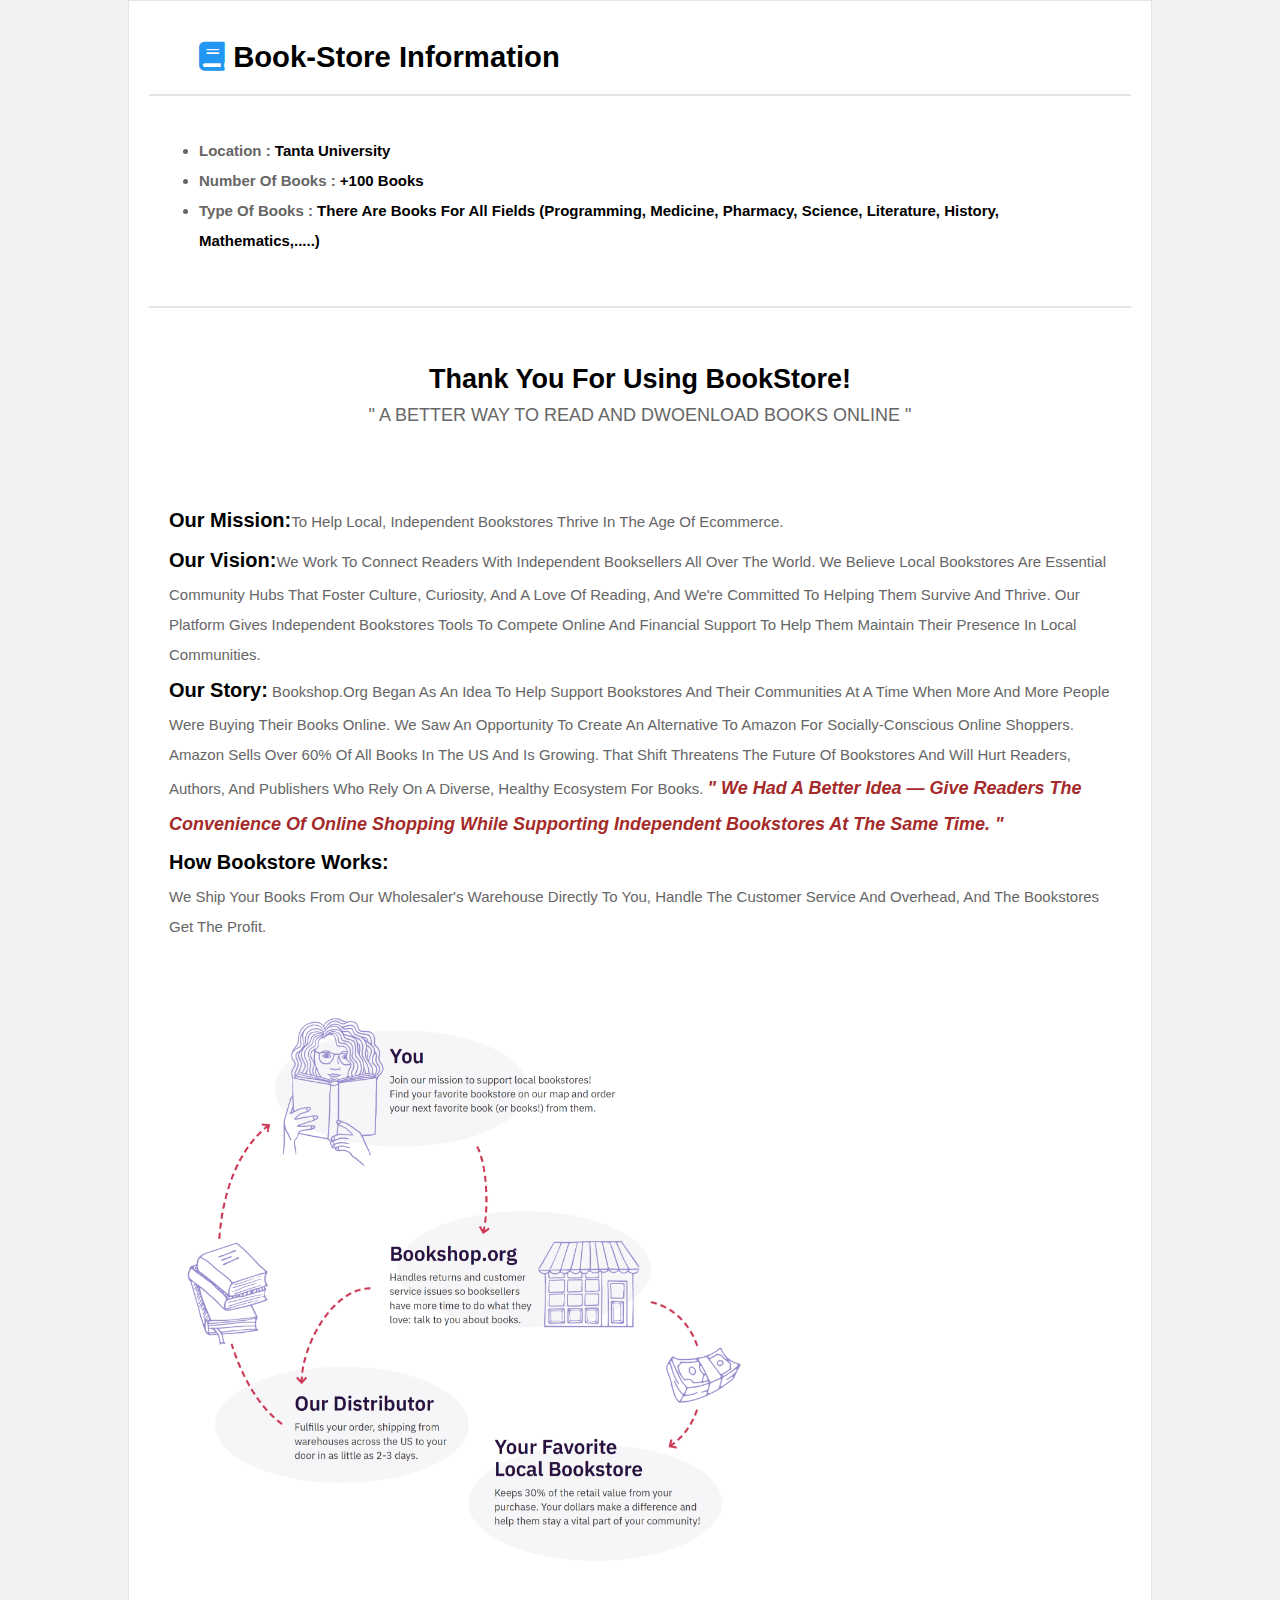
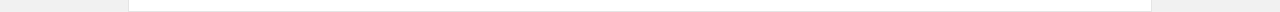
<file: about.html>
<!DOCTYPE html>
<html lang="en">
<head>
    <meta charset="UTF-8">
    <meta http-equiv="X-UA-Compatible" content="IE=edge">
    <meta name="viewport" content="width=device-width, initial-scale=1.0">
    <title>Document</title>
    
    <!-- font awesome cdn link  -->
    <link rel="stylesheet" href="https://cdnjs.cloudflare.com/ajax/libs/font-awesome/5.15.4/css/all.min.css">
    <link rel="stylesheet" href="https://cdnjs.cloudflare.com/ajax/libs/font-awesome/6.1.1/css/all.min.css" integrity="sha512-KfkfwYDsLkIlwQp6LFnl8zNdLGxu9YAA1QvwINks4PhcElQSvqcyVLLD9aMhXd13uQjoXtEKNosOWaZqXgel0g==" crossorigin="anonymous" referrerpolicy="no-referrer" />
    <link rel="stylesheet" href="about/css/about.css">
</head>
<body>
    <div class="main">
        <div class="container">
            <div class="logo">
                <h3> <i class="fas fa-book"></i> 
                    Book-Store Information</h3>
            </div>
            <div class="location">
                <ul>
                    <li> location : <span> Tanta University </span></li>
                    <li> Number of Books : <span> +100 Books</span></li>
                    <li> type of Books : <span> There are books for all fields
                        (programming, medicine, pharmacy, science, literature, history, mathematics,.....)</span></li>
                </ul>
            </div>
            <div class="main-title">
                <h2>Thank you for using BookStore!</h2>
                <p>" A BETTER WAY TO READ AND DWOENLOAD BOOKS ONLINE "</p>
            </div>
            <div class="Information">
                <p><span>Our Mission:</span>To help local, independent bookstores thrive in the age of ecommerce.</p>
                <p><span>Our Vision:</span>We work to connect readers with independent booksellers all over 
                    the world. We believe local bookstores are essential community hubs that foster culture, curiosity, and a love of reading, and we're committed to helping them survive and thrive. Our platform gives independent bookstores tools 
                    to compete online and financial support to help them maintain their presence in local communities.
                </p>
                <p><span>Our Story:</span>  Bookshop.org began as an idea to help support bookstores and their communities at a time when more and more people were buying their
                    books online. We saw an opportunity to create an alternative to Amazon for socially-conscious online shoppers. Amazon sells over 60% of all books in the US and is growing. That shift threatens the future of bookstores and will
                    hurt readers, authors, and publishers who rely on a diverse, healthy ecosystem for books.
                    <i>" We had a better idea — give readers the convenience of online 
                        shopping while supporting independent bookstores at the same time. "</i>
                
                </p>
                <p><span>How Bookstore Works:</span>
                <br>
                We ship your books from our wholesaler's warehouse directly to you,
                handle the customer service and overhead, and the bookstores get the profit.
                </p>
                <img src="/about/w.webp" alt="">
            </div>
        </div>
    </div>
</body>
</html>
</file>
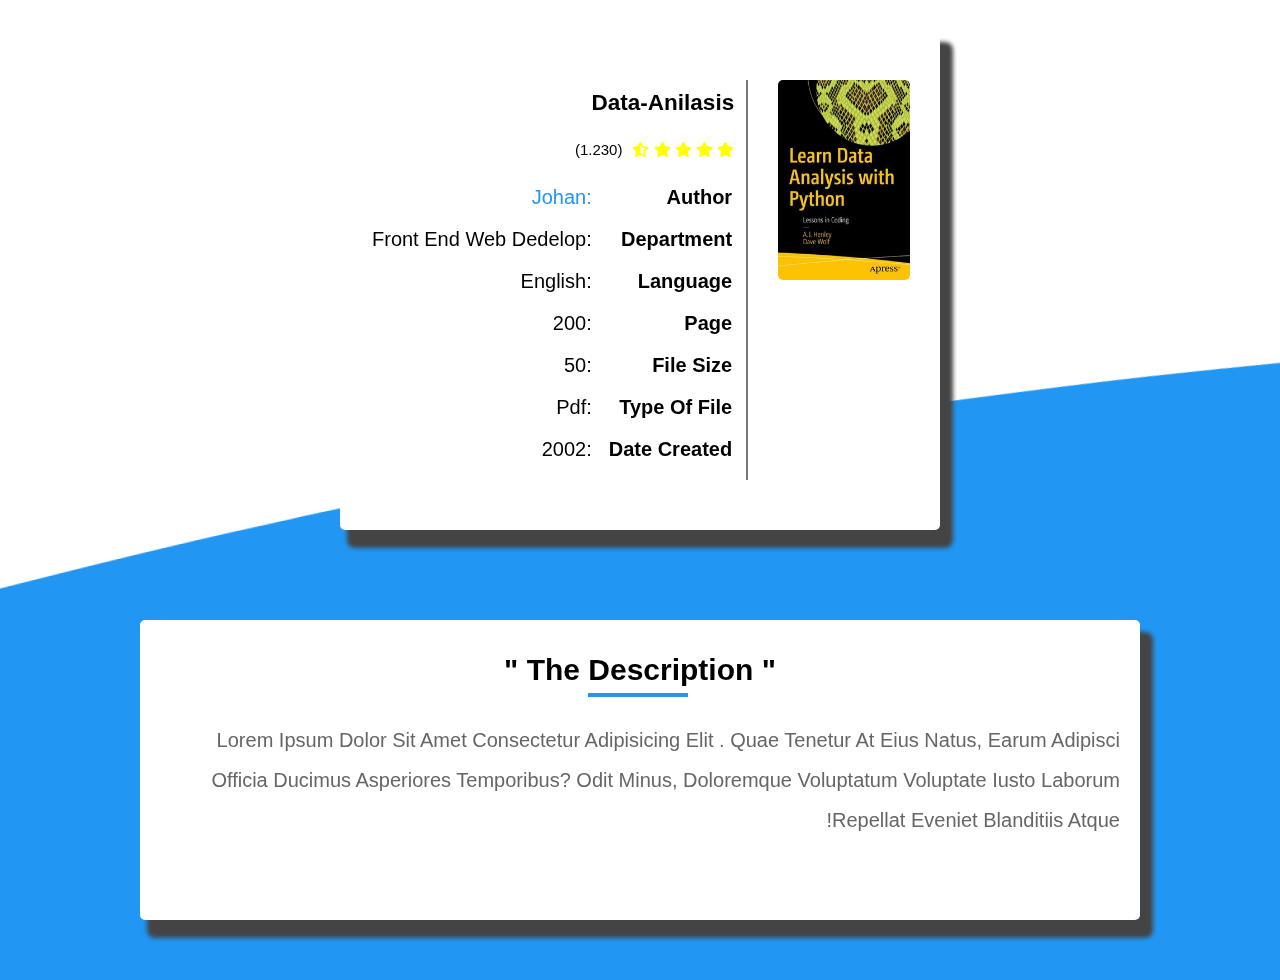
<file: book-info.html>
<!DOCTYPE html>
<html>
    <head>
        <meta charset="UTF-8" >
        <meta http-equiv="X-UA-Compatible" content="IE=edge">
        <meta name="viewport" content="width=device-width, initial-scale=1.0">
        <title>Complete Responsive Online Boot Store Website Design Tutorial</title>
        <link rel="stylesheet" href="book-information/css/book-info.css">
                <!-- normaliez file -->
                <link rel="stylesheet" href="book-information/css/all.min.css">
                <link rel="stylesheet" href="book-information/css/normaliez.css">
        <!-- fonts -->
        <link rel="preconnect" href="https://fonts.googleapis.com">
        <link rel="preconnect" href="https://fonts.gstatic.com" crossorigin>
        <link href="https://fonts.googleapis.com/css2?family=Cairo:wght@300;500;700;900&family=Open+Sans:wght@300;500;700;800&family=Roboto+Serif:ital,wght@1,100&display=swap" rel="stylesheet">
    </head>
    <body>
        <div class="book-info">
            <div class="media">
                <div class="image">
                    <img src="image-book/data-anilasis.jpg" alt="" title="cyper-securite">
                </div>
                <div class="media-text">
                    <h2 class="book-name"> data-anilasis</h2>
                    <div class="raet">
                        <div class="star-rate">
                            <i class="fa-solid fa-star"></i>
                            <i class="fas fa-star"></i>
                            <i class="fas fa-star"></i>
                            <i class="fas fa-star"></i>
                            <i class="fas fa-star-half-alt"></i>
                        </div>
                        <span>(1.230)</span>

                    </div>
                    <table>
                        <tbody>
                            <tr>
                                <td><span>author</span></td>
                                
                                <td><a href=""><span class="pull-left">:</span>johan</a></td>
                            </tr>
                            <tr>
                                <td><span>department</span></td>
                                <td><span class="pull-left">:</span>front end web dedelop</td>
                            </tr>
                            <tr>
                                <td><span>language</span></td>
                                <td><span class="pull-left">:</span>english</td>
                            </tr>
                            <tr>
                                <td><span>page</span></td>
                                <td><span class="pull-left">:</span>200</td>
                            </tr>
                            <tr>
                                <td><span> file size</span></td>

                                <td><span class="pull-left">:</span>50</td>
                            </tr>
                            <tr>
                                <td><span> type of file</span></td>

                                <td><span class="pull-left">:</span>pdf</td>
                            </tr>
                            <tr>
                                <td><span>Date created </span></td>
                                <td><span class="pull-left">:</span>2002</td>
                            </tr>
                        
                        </tbody>
                    </table>
                </div>
            </div>
        </div>
        <div class="desc">
            <div class="container">
                <div class="text">
                <h2>" the Description  " </h2>
                <p>Lorem ipsum dolor sit amet consectetur adipisicing elit
                    . Quae tenetur at eius natus, earum adipisci officia ducimus asperiores
                    temporibus? Odit minus, doloremque voluptatum voluptate iusto laborum repellat
                    eveniet blanditiis atque!</p>
                </div>
            </div>
        </div>
    </body>
</html>
</file>
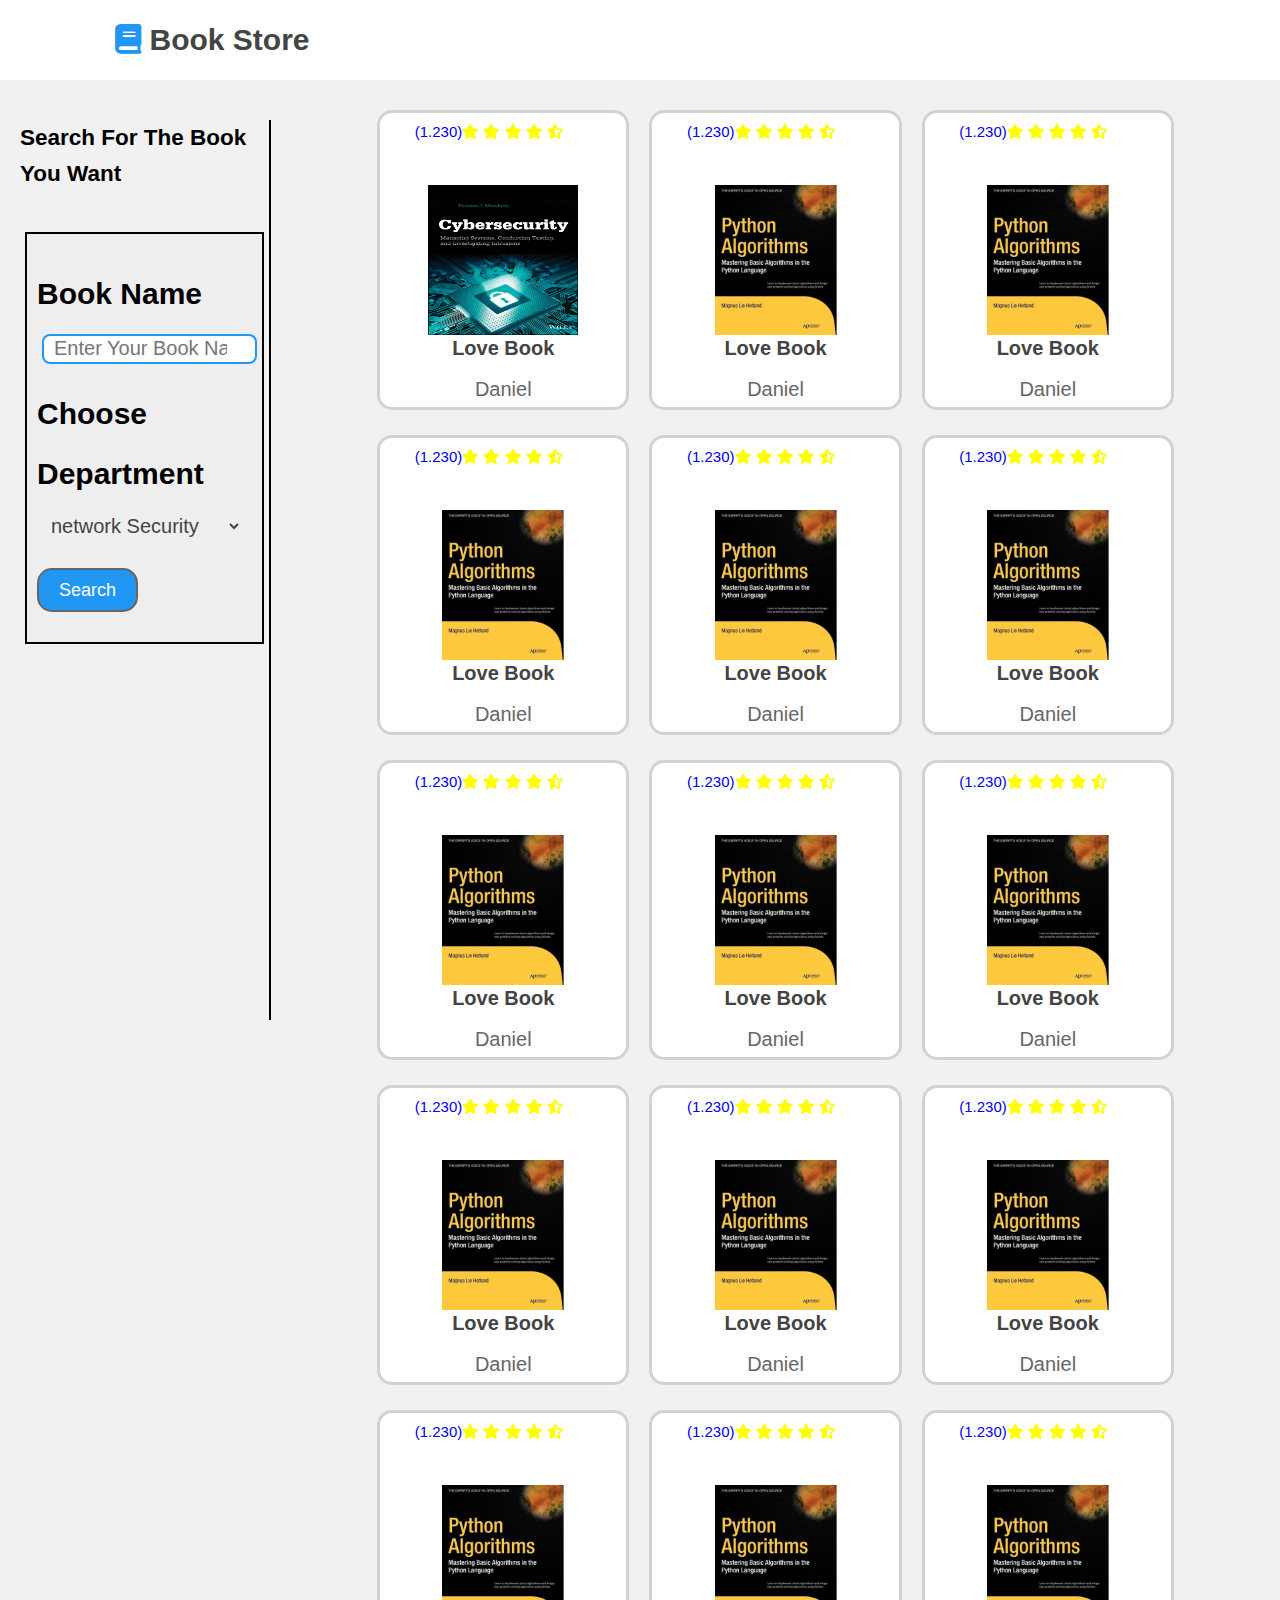
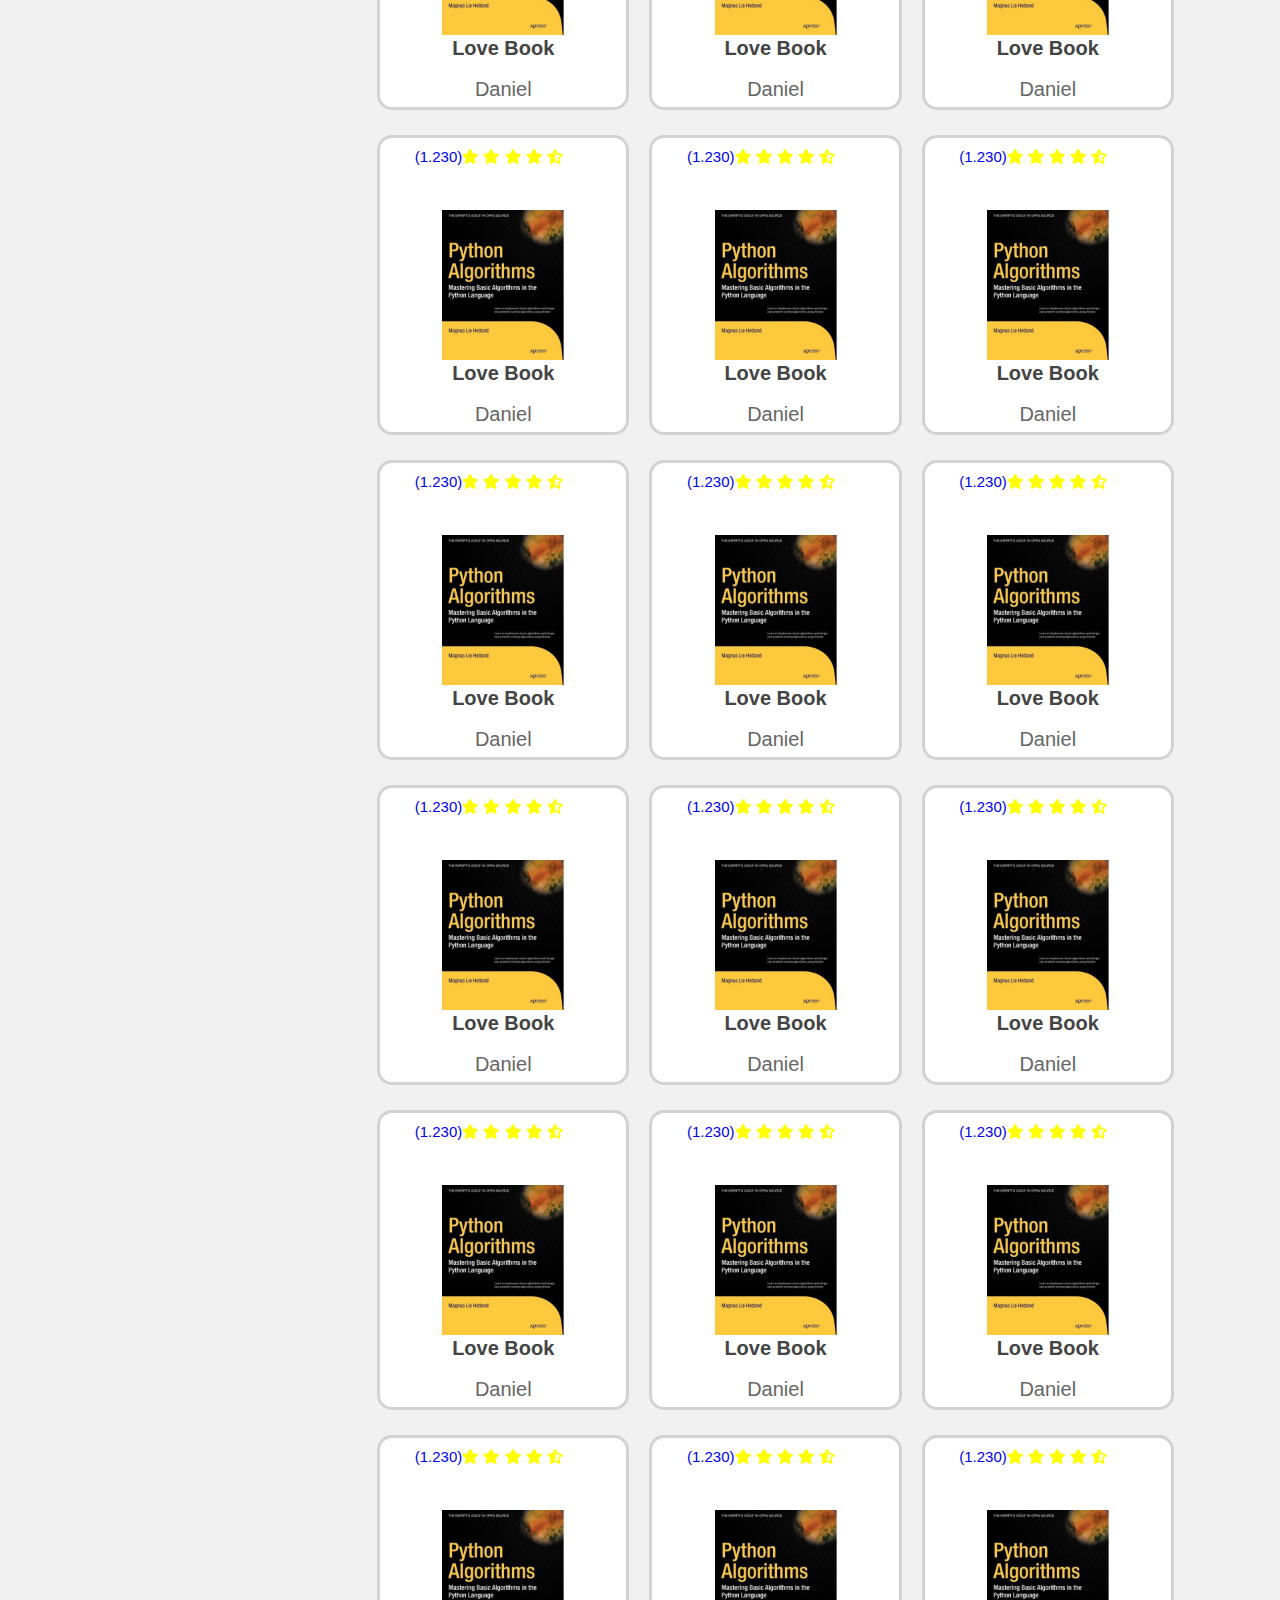
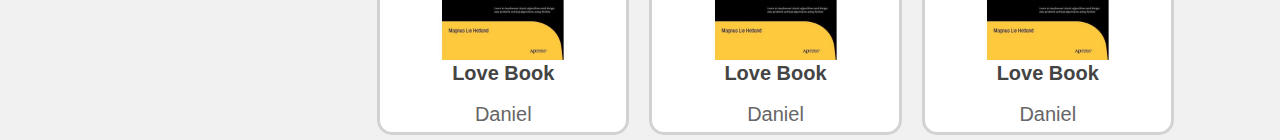
<file: feature-container.html>
<!DOCTYPE html>
<html>
    <head>
        <meta charset="UTF-8">
        <meta http-equiv="X-UA-Compatible" content="IE=edge">
        <meta name="viewport" content="width=device-width, initial-scale=1.0">
        <title>Complete Responsive Online Boot Store Website Design Tutorial</title>
        <link rel="stylesheet" href="books container/css/feature-container.css">
                <!-- normaliez file -->
                <link rel="stylesheet" href="books container/css/all.min.css">
                <link rel="stylesheet" href="books container/css/normaliez.css">
        <!-- fonts -->
        <link rel="preconnect" href="https://fonts.googleapis.com">
<link rel="preconnect" href="https://fonts.gstatic.com" crossorigin>
<link href="https://fonts.googleapis.com/css2?family=Cairo:wght@300;500;700;900&family=Open+Sans:wght@300;500;700;800&family=Roboto+Serif:ital,wght@1,100&display=swap" rel="stylesheet">
    </head>
    <body>
        <header class="header">

            <div class="header-1">
        
                <a href="#" class="logo"> <i class="fas fa-book"></i> Book store </a>
            </div>
        
        
        
        </header>
        <div class="books-containr">
            <div class="filter-left" >
                <div class="filter">
                    <h2>search for the book you want</h2>
                    <div class="form">
                    <form action="">
                        <label for="">book Name</label>
                        <input type="search" name="book-name" id="name" placeholder="enter your book name">
                        <br>
                        <label for="">choose department</label>
                        <select name="" id="">
                            <optgroup label="programming language">
                                <option value="1">network Security</option>
                                <option value="2">operating system</option>
                                <option value="3">html</option>
                                <option value="4">css</option>
                                <option value="5">c++</option>
                                
                            </optgroup>
                            <optgroup label="police book">
                                <option value="1">book 1</option>
                                <option value="1">book 2</option>
                                <option value="1">book 3</option>
                                <option value="1">book 4</option>
                                <option value="1">book 5</option>
                                
                                
                            </optgroup>
                            <optgroup label="scientific books">
                                <option value="1">Future Of Mind</option>
                                <option value="2">mathematicals</option>
                                <option value="3">Physicals</option>
                                <option value="4">chamecal</option>
                                <option value="5">topology</option>
                                
                            </optgroup>
                        </select>
                        <input type="submit" value="search">
                    </form>
                </div>
                </div>
            </div>
            <div class="container">
                <a href="book-info.html" class="box" target="_blank">
                    <div class="raet">
                        <span>(1.230)</span>
                        <div class="star-rate">
                            <i class="fa-solid fa-star"></i>
                            <i class="fas fa-star"></i>
                            <i class="fas fa-star"></i>
                            <i class="fas fa-star"></i>
                            <i class="fas fa-star-half-alt"></i>
                        </div>
                    </div>
                    <div class="image">
                        <img src="image-book/cyper-securite.jpg" alt="">
                    </div>
                    <div class="text">
                        <h2>love book</h2>
                        <div href="#" class="pragraph"> daniel </div>
                    </div>
                </a>
                <a href="book-info.html" class="box" target="_blank">
                    <div class="raet">
                        <span>(1.230)</span>
                        <div class="star-rate">
                            <i class="fas fa-star"></i>
                            <i class="fas fa-star"></i>
                            <i class="fas fa-star"></i>
                            <i class="fas fa-star"></i>
                            <i class="fas fa-star-half-alt"></i>
                        </div>
                    </div>
                    <div class="image">
                        <img src="image-book/algorithm.jpg" alt="">
                    </div>
                    <div class="text">
                        <h2>love book</h2>
                        <div href="#" class="pragraph"> daniel </div>
                    </div>
                </a>
                <a href="book-info.html" class="box" target="_blank">
                    <div class="raet">
                        <span>(1.230)</span>
                        <div class="star-rate">
                            <i class="fas fa-star"></i>
                            <i class="fas fa-star"></i>
                            <i class="fas fa-star"></i>
                            <i class="fas fa-star"></i>
                            <i class="fas fa-star-half-alt"></i>
                        </div>
                    </div>
                    <div class="image">
                        <img src="image-book/algorithm.jpg" alt="">
                    </div>
                    <div class="text">
                        <h2>love book</h2>
                        <div href="#" class="pragraph"> daniel </div>
                    </div>
                </a>
                <a href="book-info.html" class="box" target="_blank">
                    <div class="raet">
                        <span>(1.230)</span>
                        <div class="star-rate">
                            <i class="fas fa-star"></i>
                            <i class="fas fa-star"></i>
                            <i class="fas fa-star"></i>
                            <i class="fas fa-star"></i>
                            <i class="fas fa-star-half-alt"></i>
                        </div>
                    </div>
                    <div class="image">
                        <img src="image-book/algorithm.jpg" alt="">
                    </div>
                    <div class="text">
                        <h2>love book</h2>
                        <div href="#" class="pragraph"> daniel </div>
                    </div>
                </a>
                <a href="book-info.html" class="box" target="_blank">
                    <div class="raet">
                        <span>(1.230)</span>
                        <div class="star-rate">
                            <i class="fas fa-star"></i>
                            <i class="fas fa-star"></i>
                            <i class="fas fa-star"></i>
                            <i class="fas fa-star"></i>
                            <i class="fas fa-star-half-alt"></i>
                        </div>
                    </div>
                    <div class="image">
                        <img src="image-book/algorithm.jpg" alt="">
                    </div>
                    <div class="text">
                        <h2>love book</h2>
                        <div href="#" class="pragraph"> daniel </div>
                    </div>
                </a>
                <a href="book-info.html" class="box" target="_blank">
                    <div class="raet">
                        <span>(1.230)</span>
                        <div class="star-rate">
                            <i class="fas fa-star"></i>
                            <i class="fas fa-star"></i>
                            <i class="fas fa-star"></i>
                            <i class="fas fa-star"></i>
                            <i class="fas fa-star-half-alt"></i>
                        </div>
                    </div>
                    <div class="image">
                        <img src="image-book/algorithm.jpg" alt="">
                    </div>
                    <div class="text">
                        <h2>love book</h2>
                        <div href="#" class="pragraph"> daniel </div>
                    </div>
                </a>
                <a href="book-info.html" class="box" target="_blank">
                    <div class="raet">
                        <span>(1.230)</span>
                        <div class="star-rate">
                            <i class="fas fa-star"></i>
                            <i class="fas fa-star"></i>
                            <i class="fas fa-star"></i>
                            <i class="fas fa-star"></i>
                            <i class="fas fa-star-half-alt"></i>
                        </div>
                    </div>
                    <div class="image">
                        <img src="image-book/algorithm.jpg" alt="">
                    </div>
                    <div class="text">
                        <h2>love book</h2>
                        <div href="#" class="pragraph"> daniel </div>
                    </div>
                </a>
                <a href="book-info.html" class="box" target="_blank">
                    <div class="raet">
                        <span>(1.230)</span>
                        <div class="star-rate">
                            <i class="fas fa-star"></i>
                            <i class="fas fa-star"></i>
                            <i class="fas fa-star"></i>
                            <i class="fas fa-star"></i>
                            <i class="fas fa-star-half-alt"></i>
                        </div>
                    </div>
                    <div class="image">
                        <img src="image-book/algorithm.jpg" alt="">
                    </div>
                    <div class="text">
                        <h2>love book</h2>
                        <div href="#" class="pragraph"> daniel </div>
                    </div>
                </a>
                <a href="book-info.html" class="box" target="_blank">
                    <div class="raet">
                        <span>(1.230)</span>
                        <div class="star-rate">
                            <i class="fas fa-star"></i>
                            <i class="fas fa-star"></i>
                            <i class="fas fa-star"></i>
                            <i class="fas fa-star"></i>
                            <i class="fas fa-star-half-alt"></i>
                        </div>
                    </div>
                    <div class="image">
                        <img src="image-book/algorithm.jpg" alt="">
                    </div>
                    <div class="text">
                        <h2>love book</h2>
                        <div href="#" class="pragraph"> daniel </div>
                    </div>
                </a>
                <a href="book-info.html" class="box" target="_blank">
                    <div class="raet">
                        <span>(1.230)</span>
                        <div class="star-rate">
                            <i class="fas fa-star"></i>
                            <i class="fas fa-star"></i>
                            <i class="fas fa-star"></i>
                            <i class="fas fa-star"></i>
                            <i class="fas fa-star-half-alt"></i>
                        </div>
                    </div>
                    <div class="image">
                        <img src="image-book/algorithm.jpg" alt="">
                    </div>
                    <div class="text">
                        <h2>love book</h2>
                        <div href="#" class="pragraph"> daniel </div>
                    </div>
                </a>
                <a href="book-info.html" class="box" target="_blank">
                    <div class="raet">
                        <span>(1.230)</span>
                        <div class="star-rate">
                            <i class="fas fa-star"></i>
                            <i class="fas fa-star"></i>
                            <i class="fas fa-star"></i>
                            <i class="fas fa-star"></i>
                            <i class="fas fa-star-half-alt"></i>
                        </div>
                    </div>
                    <div class="image">
                        <img src="image-book/algorithm.jpg" alt="">
                    </div>
                    <div class="text">
                        <h2>love book</h2>
                        <div href="#" class="pragraph"> daniel </div>
                    </div>
                </a>
                <a href="book-info.html" class="box" target="_blank">
                    <div class="raet">
                        <span>(1.230)</span>
                        <div class="star-rate">
                            <i class="fas fa-star"></i>
                            <i class="fas fa-star"></i>
                            <i class="fas fa-star"></i>
                            <i class="fas fa-star"></i>
                            <i class="fas fa-star-half-alt"></i>
                        </div>
                    </div>
                    <div class="image">
                        <img src="image-book/algorithm.jpg" alt="">
                    </div>
                    <div class="text">
                        <h2>love book</h2>
                        <div href="#" class="pragraph"> daniel </div>
                    </div>
                </a>
                <a href="book-info.html" class="box" target="_blank">
                    <div class="raet">
                        <span>(1.230)</span>
                        <div class="star-rate">
                            <i class="fas fa-star"></i>
                            <i class="fas fa-star"></i>
                            <i class="fas fa-star"></i>
                            <i class="fas fa-star"></i>
                            <i class="fas fa-star-half-alt"></i>
                        </div>
                    </div>
                    <div class="image">
                        <img src="image-book/algorithm.jpg" alt="">
                    </div>
                    <div class="text">
                        <h2>love book</h2>
                        <div href="#" class="pragraph"> daniel </div>
                    </div>
                </a>
                <a href="book-info.html" class="box" target="_blank">
                    <div class="raet">
                        <span>(1.230)</span>
                        <div class="star-rate">
                            <i class="fas fa-star"></i>
                            <i class="fas fa-star"></i>
                            <i class="fas fa-star"></i>
                            <i class="fas fa-star"></i>
                            <i class="fas fa-star-half-alt"></i>
                        </div>
                    </div>
                    <div class="image">
                        <img src="image-book/algorithm.jpg" alt="">
                    </div>
                    <div class="text">
                        <h2>love book</h2>
                        <div href="#" class="pragraph"> daniel </div>
                    </div>
                </a>
                <a href="book-info.html" class="box" target="_blank">
                    <div class="raet">
                        <span>(1.230)</span>
                        <div class="star-rate">
                            <i class="fas fa-star"></i>
                            <i class="fas fa-star"></i>
                            <i class="fas fa-star"></i>
                            <i class="fas fa-star"></i>
                            <i class="fas fa-star-half-alt"></i>
                        </div>
                    </div>
                    <div class="image">
                        <img src="image-book/algorithm.jpg" alt="">
                    </div>
                    <div class="text">
                        <h2>love book</h2>
                        <div href="#" class="pragraph"> daniel </div>
                    </div>
                </a>
                <a href="book-info.html" class="box" target="_blank">
                    <div class="raet">
                        <span>(1.230)</span>
                        <div class="star-rate">
                            <i class="fas fa-star"></i>
                            <i class="fas fa-star"></i>
                            <i class="fas fa-star"></i>
                            <i class="fas fa-star"></i>
                            <i class="fas fa-star-half-alt"></i>
                        </div>
                    </div>
                    <div class="image">
                        <img src="image-book/algorithm.jpg" alt="">
                    </div>
                    <div class="text">
                        <h2>love book</h2>
                        <div href="#" class="pragraph"> daniel </div>
                    </div>
                </a>
                <a href="book-info.html" class="box" target="_blank">
                    <div class="raet">
                        <span>(1.230)</span>
                        <div class="star-rate">
                            <i class="fas fa-star"></i>
                            <i class="fas fa-star"></i>
                            <i class="fas fa-star"></i>
                            <i class="fas fa-star"></i>
                            <i class="fas fa-star-half-alt"></i>
                        </div>
                    </div>
                    <div class="image">
                        <img src="image-book/algorithm.jpg" alt="">
                    </div>
                    <div class="text">
                        <h2>love book</h2>
                        <div href="#" class="pragraph"> daniel </div>
                    </div>
                </a>
                <a href="book-info.html" class="box" target="_blank">
                    <div class="raet">
                        <span>(1.230)</span>
                        <div class="star-rate">
                            <i class="fas fa-star"></i>
                            <i class="fas fa-star"></i>
                            <i class="fas fa-star"></i>
                            <i class="fas fa-star"></i>
                            <i class="fas fa-star-half-alt"></i>
                        </div>
                    </div>
                    <div class="image">
                        <img src="image-book/algorithm.jpg" alt="">
                    </div>
                    <div class="text">
                        <h2>love book</h2>
                        <div href="#" class="pragraph"> daniel </div>
                    </div>
                </a>
                <a href="book-info.html" class="box" target="_blank">
                    <div class="raet">
                        <span>(1.230)</span>
                        <div class="star-rate">
                            <i class="fas fa-star"></i>
                            <i class="fas fa-star"></i>
                            <i class="fas fa-star"></i>
                            <i class="fas fa-star"></i>
                            <i class="fas fa-star-half-alt"></i>
                        </div>
                    </div>
                    <div class="image">
                        <img src="image-book/algorithm.jpg" alt="">
                    </div>
                    <div class="text">
                        <h2>love book</h2>
                        <div href="#" class="pragraph"> daniel </div>
                    </div>
                </a>
                <a href="book-info.html" class="box" target="_blank">
                    <div class="raet">
                        <span>(1.230)</span>
                        <div class="star-rate">
                            <i class="fas fa-star"></i>
                            <i class="fas fa-star"></i>
                            <i class="fas fa-star"></i>
                            <i class="fas fa-star"></i>
                            <i class="fas fa-star-half-alt"></i>
                        </div>
                    </div>
                    <div class="image">
                        <img src="image-book/algorithm.jpg" alt="">
                    </div>
                    <div class="text">
                        <h2>love book</h2>
                        <div href="#" class="pragraph"> daniel </div>
                    </div>
                </a>
                <a href="book-info.html" class="box" target="_blank">
                    <div class="raet">
                        <span>(1.230)</span>
                        <div class="star-rate">
                            <i class="fas fa-star"></i>
                            <i class="fas fa-star"></i>
                            <i class="fas fa-star"></i>
                            <i class="fas fa-star"></i>
                            <i class="fas fa-star-half-alt"></i>
                        </div>
                    </div>
                    <div class="image">
                        <img src="image-book/algorithm.jpg" alt="">
                    </div>
                    <div class="text">
                        <h2>love book</h2>
                        <div href="#" class="pragraph"> daniel </div>
                    </div>
                </a>
                <a href="book-info.html" class="box" target="_blank">
                    <div class="raet">
                        <span>(1.230)</span>
                        <div class="star-rate">
                            <i class="fas fa-star"></i>
                            <i class="fas fa-star"></i>
                            <i class="fas fa-star"></i>
                            <i class="fas fa-star"></i>
                            <i class="fas fa-star-half-alt"></i>
                        </div>
                    </div>
                    <div class="image">
                        <img src="image-book/algorithm.jpg" alt="">
                    </div>
                    <div class="text">
                        <h2>love book</h2>
                        <div href="#" class="pragraph"> daniel </div>
                    </div>
                </a>
                <a href="book-info.html" class="box" target="_blank">
                    <div class="raet">
                        <span>(1.230)</span>
                        <div class="star-rate">
                            <i class="fas fa-star"></i>
                            <i class="fas fa-star"></i>
                            <i class="fas fa-star"></i>
                            <i class="fas fa-star"></i>
                            <i class="fas fa-star-half-alt"></i>
                        </div>
                    </div>
                    <div class="image">
                        <img src="image-book/algorithm.jpg" alt="">
                    </div>
                    <div class="text">
                        <h2>love book</h2>
                        <div href="#" class="pragraph"> daniel </div>
                    </div>
                </a>
                <a href="book-info.html" class="box" target="_blank">
                    <div class="raet">
                        <span>(1.230)</span>
                        <div class="star-rate">
                            <i class="fas fa-star"></i>
                            <i class="fas fa-star"></i>
                            <i class="fas fa-star"></i>
                            <i class="fas fa-star"></i>
                            <i class="fas fa-star-half-alt"></i>
                        </div>
                    </div>
                    <div class="image">
                        <img src="image-book/algorithm.jpg" alt="">
                    </div>
                    <div class="text">
                        <h2>love book</h2>
                        <div href="#" class="pragraph"> daniel </div>
                    </div>
                </a>
                <a href="book-info.html" class="box" target="_blank">
                    <div class="raet">
                        <span>(1.230)</span>
                        <div class="star-rate">
                            <i class="fas fa-star"></i>
                            <i class="fas fa-star"></i>
                            <i class="fas fa-star"></i>
                            <i class="fas fa-star"></i>
                            <i class="fas fa-star-half-alt"></i>
                        </div>
                    </div>
                    <div class="image">
                        <img src="image-book/algorithm.jpg" alt="">
                    </div>
                    <div class="text">
                        <h2>love book</h2>
                        <div href="#" class="pragraph"> daniel </div>
                    </div>
                </a>
                <a href="book-info.html" class="box" target="_blank">
                    <div class="raet">
                        <span>(1.230)</span>
                        <div class="star-rate">
                            <i class="fas fa-star"></i>
                            <i class="fas fa-star"></i>
                            <i class="fas fa-star"></i>
                            <i class="fas fa-star"></i>
                            <i class="fas fa-star-half-alt"></i>
                        </div>
                    </div>
                    <div class="image">
                        <img src="image-book/algorithm.jpg" alt="">
                    </div>
                    <div class="text">
                        <h2>love book</h2>
                        <div href="#" class="pragraph"> daniel </div>
                    </div>
                </a>
                <a href="book-info.html" class="box" target="_blank">
                    <div class="raet">
                        <span>(1.230)</span>
                        <div class="star-rate">
                            <i class="fas fa-star"></i>
                            <i class="fas fa-star"></i>
                            <i class="fas fa-star"></i>
                            <i class="fas fa-star"></i>
                            <i class="fas fa-star-half-alt"></i>
                        </div>
                    </div>
                    <div class="image">
                        <img src="image-book/algorithm.jpg" alt="">
                    </div>
                    <div class="text">
                        <h2>love book</h2>
                        <div href="#" class="pragraph"> daniel </div>
                    </div>
                </a>
                <a href="book-info.html" class="box" target="_blank">
                    <div class="raet">
                        <span>(1.230)</span>
                        <div class="star-rate">
                            <i class="fas fa-star"></i>
                            <i class="fas fa-star"></i>
                            <i class="fas fa-star"></i>
                            <i class="fas fa-star"></i>
                            <i class="fas fa-star-half-alt"></i>
                        </div>
                    </div>
                    <div class="image">
                        <img src="image-book/algorithm.jpg" alt="">
                    </div>
                    <div class="text">
                        <h2>love book</h2>
                        <div href="#" class="pragraph"> daniel </div>
                    </div>
                </a>
                <a href="book-info.html" class="box" target="_blank">
                    <div class="raet">
                        <span>(1.230)</span>
                        <div class="star-rate">
                            <i class="fas fa-star"></i>
                            <i class="fas fa-star"></i>
                            <i class="fas fa-star"></i>
                            <i class="fas fa-star"></i>
                            <i class="fas fa-star-half-alt"></i>
                        </div>
                    </div>
                    <div class="image">
                        <img src="image-book/algorithm.jpg" alt="">
                    </div>
                    <div class="text">
                        <h2>love book</h2>
                        <div href="#" class="pragraph"> daniel </div>
                    </div>
                </a>
                <a href="book-info.html" class="box" target="_blank">
                    <div class="raet">
                        <span>(1.230)</span>
                        <div class="star-rate">
                            <i class="fas fa-star"></i>
                            <i class="fas fa-star"></i>
                            <i class="fas fa-star"></i>
                            <i class="fas fa-star"></i>
                            <i class="fas fa-star-half-alt"></i>
                        </div>
                    </div>
                    <div class="image">
                        <img src="image-book/algorithm.jpg" alt="">
                    </div>
                    <div class="text">
                        <h2>love book</h2>
                        <div href="#" class="pragraph"> daniel </div>
                    </div>
                </a>
                
            </div>
        </div>
    </body>
</html>
</file>
<file: about/css/about.css>
*{
    font-family: 'Poppins', sans-serif;
    margin:0; padding:0;
    box-sizing: border-box;
    outline: none; border:none;
    text-decoration: none;
    text-transform: capitalize;
    transition:all .2s linear;
    transition:width none;
}
:root{
    --green:#27ae60;
    --dark-color:green;
    --black:#444;
    --light-color:#666;
    --border:.1rem solid rgba(0,0,0,.1);
    --border-hover:.1rem solid var(--black);
    --box-shadow:0 .5rem 1rem rgba(0,0,0,.1);
    --transition: .3s;
    --main-color:#2196f3;
    --background-hover-color:#ececec;
}
html{
    font-size: 15px;
    overflow-x: hidden;
    scroll-padding-top: 5rem;
    scroll-behavior: smooth;
    height: 100vh;

}
.main
{
    background-color: #f1f1f1;

}
.main .container
{
    padding: 20px;
    background-color: white;
    margin: auto ;
    padding: 20px;
    border: var(--border);
    width: 80%;

}
.main .container .logo
{
    font-size: 25px;
    margin-bottom: 40px;
    padding: 20px 50px;
    border-bottom: 2px solid #77777730;
}
.main .container .logo i
{
    color: var(--main-color);
}
.main .container .location
{
    padding: 0 50px 50px;
    line-height: 2;
    border-bottom: 2px solid #77777730;
}
.main .container .location li
{
    color: #666;
    font-weight: 600;
}
.main .container .location li span
{
    color: black;
}
.main .container .main-title
{
    text-align: center;
    padding: 50px;
    line-height: 1.6;
    font-size: 18px;
}
.main .container .main-title p
{
    color: #666;
}
.main .container .Information
{
    padding: 20px;
    line-height: 2;
    font-weight: 500;
    color: #666;
}
.main .container .Information span
{
    color: black;
    font-size: 20px;
    font-weight: 600;
}
.main .container .Information i
{
    font-size: 18px;
    color: brown;
    font-weight: 600;
}
.main .container img
{
    width: 600px;
    margin-top: 70px;
}
</file>
<file: book-information/css/book-info.css>
:root{
    --main-color:#2196f3;
    --secound-color:#E0c7fb;
    --black:#444;
    --light-color:#666;
    --border:.1rem solid rgba(0,0,0,.1);
    --border-hover:.1rem solid var(--black);
    --box-shadow:0 .5rem 1rem rgba(0,0,0,.1);
}

*{
    font-family: 'Poppins', sans-serif;
    margin:0; padding:0;
    box-sizing: border-box;
    outline: none; border:none;
    text-decoration: none;
    text-transform: capitalize;
    transition:all .2s linear;
    transition:width none;
}

html{
    font-size: 15px;
    overflow-x: hidden;
    scroll-behavior: smooth;
    height: 100vh;
    direction: rtl;

}
/* start book-information */
.book-info
{
    margin: 30px;

}
.book-info::before {
    content: "";
    position: fixed;
    width: 300%;
    height: 100%;
    background-color: var(--main-color);
    left: 50%;
    top: 50%;
    transform: translateX(-50%) skew(0, -10deg);
    border-radius: 50%;
    z-index: -1;
    animation: waving 3s ease-in-out infinite alternate;
}
@keyframes waving {
    from {
        transform: translateX(-50%) skew(0, -10deg);
    }
    to {
        transform: translateX(-30%) skew(10deg, 0);
    }
}
.book-info .media 
{
    border: 2px solid var(white);
    display: flex;
    height: 500px;
    width: 600px;
    margin: auto;
    position: relative;
    border-radius: 5px;
    background-color: white;
    box-shadow: 10px 15px 4px 3px var(--black);
} 

.book-info .media .image 
{
    position: absolute;
    top: 10%;
    right: 5%;
    padding-left: 30px;
    border-left: 2px solid #777;
    height: 80%;
}
.book-info .media .image img
{
    max-width: 200px;
    border-radius: 5px;
    height: 200px;
    text-align: center;
    justify-content: center;
    cursor: pointer;
}
.book-info .media-text
{
    text-transform: lowercase;
    position: absolute;
    left: 5%;
    top: 10%;
    line-height: 2;

}
.book-info .media-text h2
{
    font: 25px;
    font-weight: 700px;
    margin-bottom: 10px;
}


.book-info .media-text .raet
{
    display: flex;
}
.book-info .media-text .raet i
{
    color: yellow;
    font-size: 15px;
}

.book-info .media-text .raet span
{
    font-size: 15px;
    margin-right: 10px;
    font-weight: 500;
    margin-bottom: 10px;
}
.book-info .media-text table tbody
{
    font-size: 20px;
    font-weight: 500;
}
.book-info .media-text table tbody tr td:first-child
{
    padding-left: 15px;
    font-weight: 600;
}
.book-info .media-text table tbody tr td:last-child
{
    font-weight: 500;
}
.book-info .media-text table tbody tr td a
{
    color: var(--main-color);
    transition: .3s;
}
.book-info .media-text table tbody tr td a:hover
{
    color: var(--light-color);
    text-decoration: underline;
    color: aqua;
    margin-right: 5px;
}
/* end book-information */
/* ================================= */
/* start book describtion */
.desc
{
    padding-top: 60px;
    padding-bottom: 60px;

}
.desc .container
{
    box-shadow: 10px 15px 4px 3px var(--black);
    height: 300px;
    width: 1000px;
    margin: auto;
    border-radius: 5px;
    background-color: white;
    font-size: 20px;
    font-weight: 500;
    line-height: 2;
    
}
.desc .container .text
{
    padding: 20px 20px 0;
}
.desc .container .text h2
{
    position: relative;
    margin-bottom: 20px;
    text-align: center;
    justify-content: center;
}
.desc .container .text h2::after
{
    content: "";
    width: 100px;
    height: 4px;
    position: absolute;
    top: 88%;
    right: 45%;
    background-color: var(--main-color);
}
.desc .container .text p
{
    color: var(--light-color);
}






/* end book describtion */
</file>
<file: books container/css/feature-container.css>
:root {
    --green: #27ae60;
    --dark-color: green;
    --black: #444;
    --light-color: #666;
    --border: 0.1rem solid rgba(0, 0, 0, 0.1);
    --border-hover: 0.1rem solid var(--black);
    --box-shadow: 0 0.5rem 1rem rgba(0, 0, 0, 0.1);
    --transition: 0.3s;
    --main-color: #2196f3;
    --background-hover-color: #ececec;
  }
  
  * {
    font-family: "Poppins", sans-serif;
    margin: 0;
    padding: 0;
    box-sizing: border-box;
    outline: none;
    border: none;
    text-decoration: none;
    text-transform: capitalize;
    transition: all 0.2s linear;
    transition: width none;
  }
  
  html {
    font-size: 15px;
    overflow-x: hidden;
    scroll-padding-top: 5rem;
    scroll-behavior: smooth;
    height: 100vh;
  }
  /* start header */
  .header .header-1{
    padding:1.5rem 9%;
    display: flex;
    align-items: center;
    justify-content: space-between;
  }
  
  .header .header-1 .logo{
    font-size: 30px;
    font-weight: bolder;
    color:var(--black);
    
  }
  
  .header .header-1 .logo i{
    color:var(--main-color);
  }
  
  /* end header */
  .books-containr {
    width: 100%;
    height: 100%;
    background-color: #f1f1f1;
    display: flex;
    justify-content: space-between;
  }
  
  .books-containr .filter-left {

    margin: 20px 0 0 20px;

  }
  .books-containr .filter-left .filter {
    border-right: 2px solid black;
    height: 100vh;
  }
  .books-containr .filter-left .filter h2 {
    margin: 20px 0 40px;
    line-height: 1.6;
  }
  .books-containr .filter-left .filter .form {
    border: 2px solid black;
    line-height: 2;
    background-color: #ececec82;
    margin: 20px 5px;
    font-size: 20px;
    font-weight: bold;
    padding: 30px 10px;
  
    display: flex;
    flex-direction: column;
    align-items: flex-start;
    justify-content: center;
  }
  
  .books-containr .filter-left .filter form label {
    font-size: 30px;
  }
  
  .books-containr .filter-left .filter form [type="search"] {
    border: 2px solid var(--main-color);
    height: 30px;
    width: 100%;
    padding: 10px;
    border-radius: 8px;
    margin: 10px 5px 20px;
  }
  .books-containr .filter-left .filter form select {
    font-size: 20px;
    margin: 10px;
    color: var(--black);
  }
  .books-containr .filter-left .filter form [type="submit"] {
    padding: 10px 20px;
    font-size: 18px;
    /* border: 2px solid var(--main-color); */
    border-radius: 15px;
    background: var(--main-color);
    color: white;
    border: 2px solid var(--light-color);
    transition: var(--transition);
    cursor: pointer;
    margin-top: 20px;
  }
  .books-containr .filter-left .filter form [type="submit"]:hover {
    background-color: white;
    color: var(--main-color);
  }
  /* end filter */
  
  .books-containr .container {
    display: flex;
    flex-wrap: wrap;
    justify-content: center;
    text-align: center;
    gap: 20px;
    padding-top: 30px;
  }
  .books-containr .container .box {
    background-color: white;
    flex-basis: calc(25%);
    width: 100px;
    height: 300px;
    position: relative;
    margin-bottom: 5px;
    border: 3px solid #d3d2d2;
    transition: 0.3s;
    border-radius: 15px;
    transition: all 0.3s linear;
    transform: translateY(0);
    cursor: pointer;
  }
  
  .books-containr .container .box .raet {
    margin: 10px;
    display: flex;
    text-align: center;
    justify-content: center;
    position: absolute;
    left: 10%;
    top: 0%;
  }
  .books-containr .container .box .image img {
    width: 150px;
    height: 150px;
    position: absolute;
    left: 50%;
    top: 50%;
    transform: translate(-50%, -50%);
  }
  
  .books-containr .container .box .text h2 {
    margin: 15px 0 15px;
    font-size: 20px;
    transition: 0.3s;
    position: absolute;
    left: 50%;
    top: 75%;
    transform: translate(-50%, -50%);
    color: var(--black);
  }
  .books-containr .container .box .text h2 :hover {
    color: var(--light-color);
    text-decoration: underline;
  }
  
  .books-containr .container .box .text .pragraph {
    color: var(--light-color);
    font-weight: 500;
    transition: 0.3s;
    font-size: 20px;
    position: absolute;
    left: 50%;
    top: 94%;
    transform: translate(-50%, -50%);
  }
  .books-containr .container .box .text .pragraph:hover {
    margin-top: -5px;
  
    text-decoration: underline;
  }
  
  .books-containr .container .box .raet i {
    color: yellow;
  }
  .books-containr .container .box:hover {
    border:4px solid var(--main-color) !important;
    color: var(--main-color) !important;
    transform: translateY(-10px) !important;
    box-shadow: 0 20px 25px -6px rgba(0, 0, 0, 0.1),
      0 10px 12px -6px rgba(0, 0, 0, 0.05) !important;
  }
  /* start media query */
  @media (max-width: 991px) {
    .books-containr .container .box {
      flex-basis: 45%;
      font-size: 14px;
    }
    .books-containr .container .box .image img {
      width: 100px;
    }
    .books-containr .container .box .text h2,
    .books-containr .container .box .text .pragraph {
      font-size: 15px;
    }
  }
  @media (max-width: 767px) {
    .books-containr .container .box {
      /* flex-basis: 70%; */
    }
    .books-containr .container .box .image img {
      width: 150px;
    }
    .books-containr {
      flex-direction: column;
    }
  }
</file>
<file: book-information/css/normaliez.css>
/*! normalize.css v8.0.1 | MIT License | github.com/necolas/normalize.css */

/* Document
   ========================================================================== */

/**
 * 1. Correct the line height in all browsers.
 * 2. Prevent adjustments of font size after orientation changes in iOS.
 */

 html {
    line-height: 1.15; /* 1 */
    -webkit-text-size-adjust: 100%; /* 2 */
  }
  
  /* Sections
     ========================================================================== */
  
  /**
   * Remove the margin in all browsers.
   */
  
  body {
    margin: 0;
  }
  
  /**
   * Render the `main` element consistently in IE.
   */
  
  main {
    display: block;
  }
  
  /**
   * Correct the font size and margin on `h1` elements within `section` and
   * `article` contexts in Chrome, Firefox, and Safari.
   */
  
  h1 {
    font-size: 2em;
    margin: 0.67em 0;
  }
  
  /* Grouping content
     ========================================================================== */
  
  /**
   * 1. Add the correct box sizing in Firefox.
   * 2. Show the overflow in Edge and IE.
   */
  
  hr {
    box-sizing: content-box; /* 1 */
    height: 0; /* 1 */
    overflow: visible; /* 2 */
  }
  
  /**
   * 1. Correct the inheritance and scaling of font size in all browsers.
   * 2. Correct the odd `em` font sizing in all browsers.
   */
  
  pre {
    font-family: monospace, monospace; /* 1 */
    font-size: 1em; /* 2 */
  }
  
  /* Text-level semantics
     ========================================================================== */
  
  /**
   * Remove the gray background on active links in IE 10.
   */
  
  a {
    background-color: transparent;
  }
  
  /**
   * 1. Remove the bottom border in Chrome 57-
   * 2. Add the correct text decoration in Chrome, Edge, IE, Opera, and Safari.
   */
  
  abbr[title] {
    border-bottom: none; /* 1 */
    text-decoration: underline; /* 2 */
    text-decoration: underline dotted; /* 2 */
  }
  
  /**
   * Add the correct font weight in Chrome, Edge, and Safari.
   */
  
  b,
  strong {
    font-weight: bolder;
  }
  
  /**
   * 1. Correct the inheritance and scaling of font size in all browsers.
   * 2. Correct the odd `em` font sizing in all browsers.
   */
  
  code,
  kbd,
  samp {
    font-family: monospace, monospace; /* 1 */
    font-size: 1em; /* 2 */
  }
  
  /**
   * Add the correct font size in all browsers.
   */
  
  small {
    font-size: 80%;
  }
  
  /**
   * Prevent `sub` and `sup` elements from affecting the line height in
   * all browsers.
   */
  
  sub,
  sup {
    font-size: 75%;
    line-height: 0;
    position: relative;
    vertical-align: baseline;
  }
  
  sub {
    bottom: -0.25em;
  }
  
  sup {
    top: -0.5em;
  }
  
  /* Embedded content
     ========================================================================== */
  
  /**
   * Remove the border on images inside links in IE 10.
   */
  
  img {
    border-style: none;
  }
  
  /* Forms
     ========================================================================== */
  
  /**
   * 1. Change the font styles in all browsers.
   * 2. Remove the margin in Firefox and Safari.
   */
  
  button,
  input,
  optgroup,
  select,
  textarea {
    font-family: inherit; /* 1 */
    font-size: 100%; /* 1 */
    line-height: 1.15; /* 1 */
    margin: 0; /* 2 */
  }
  
  /**
   * Show the overflow in IE.
   * 1. Show the overflow in Edge.
   */
  
  button,
  input { /* 1 */
    overflow: visible;
  }
  
  /**
   * Remove the inheritance of text transform in Edge, Firefox, and IE.
   * 1. Remove the inheritance of text transform in Firefox.
   */
  
  button,
  select { /* 1 */
    text-transform: none;
  }
  
  /**
   * Correct the inability to style clickable types in iOS and Safari.
   */
  
  button,
  [type="button"],
  [type="reset"],
  [type="submit"] {
    -webkit-appearance: button;
  }
  
  /**
   * Remove the inner border and padding in Firefox.
   */
  
  button::-moz-focus-inner,
  [type="button"]::-moz-focus-inner,
  [type="reset"]::-moz-focus-inner,
  [type="submit"]::-moz-focus-inner {
    border-style: none;
    padding: 0;
  }
  
  /**
   * Restore the focus styles unset by the previous rule.
   */
  
  button:-moz-focusring,
  [type="button"]:-moz-focusring,
  [type="reset"]:-moz-focusring,
  [type="submit"]:-moz-focusring {
    outline: 1px dotted ButtonText;
  }
  
  /**
   * Correct the padding in Firefox.
   */
  
  fieldset {
    padding: 0.35em 0.75em 0.625em;
  }
  
  /**
   * 1. Correct the text wrapping in Edge and IE.
   * 2. Correct the color inheritance from `fieldset` elements in IE.
   * 3. Remove the padding so developers are not caught out when they zero out
   *    `fieldset` elements in all browsers.
   */
  
  legend {
    box-sizing: border-box; /* 1 */
    color: inherit; /* 2 */
    display: table; /* 1 */
    max-width: 100%; /* 1 */
    padding: 0; /* 3 */
    white-space: normal; /* 1 */
  }
  
  /**
   * Add the correct vertical alignment in Chrome, Firefox, and Opera.
   */
  
  progress {
    vertical-align: baseline;
  }
  
  /**
   * Remove the default vertical scrollbar in IE 10+.
   */
  
  textarea {
    overflow: auto;
  }
  
  /**
   * 1. Add the correct box sizing in IE 10.
   * 2. Remove the padding in IE 10.
   */
  
  [type="checkbox"],
  [type="radio"] {
    box-sizing: border-box; /* 1 */
    padding: 0; /* 2 */
  }
  
  /**
   * Correct the cursor style of increment and decrement buttons in Chrome.
   */
  
  [type="number"]::-webkit-inner-spin-button,
  [type="number"]::-webkit-outer-spin-button {
    height: auto;
  }
  
  /**
   * 1. Correct the odd appearance in Chrome and Safari.
   * 2. Correct the outline style in Safari.
   */
  
  [type="search"] {
    -webkit-appearance: textfield; /* 1 */
    outline-offset: -2px; /* 2 */
  }
  
  /**
   * Remove the inner padding in Chrome and Safari on macOS.
   */
  
  [type="search"]::-webkit-search-decoration {
    -webkit-appearance: none;
  }
  
  /**
   * 1. Correct the inability to style clickable types in iOS and Safari.
   * 2. Change font properties to `inherit` in Safari.
   */
  
  ::-webkit-file-upload-button {
    -webkit-appearance: button; /* 1 */
    font: inherit; /* 2 */
  }
  
  /* Interactive
     ========================================================================== */
  
  /*
   * Add the correct display in Edge, IE 10+, and Firefox.
   */
  
  details {
    display: block;
  }
  
  /*
   * Add the correct display in all browsers.
   */
  
  summary {
    display: list-item;
  }
  
  /* Misc
     ========================================================================== */
  
  /**
   * Add the correct display in IE 10+.
   */
  
  template {
    display: none;
  }
  
  /**
   * Add the correct display in IE 10.
   */
  
  [hidden] {
    display: none;
  }
</file>
<file: books container/css/normaliez.css>
/*! normalize.css v8.0.1 | MIT License | github.com/necolas/normalize.css */

/* Document
   ========================================================================== */

/**
 * 1. Correct the line height in all browsers.
 * 2. Prevent adjustments of font size after orientation changes in iOS.
 */

 html {
    line-height: 1.15; /* 1 */
    -webkit-text-size-adjust: 100%; /* 2 */
  }
  
  /* Sections
     ========================================================================== */
  
  /**
   * Remove the margin in all browsers.
   */
  
  body {
    margin: 0;
  }
  
  /**
   * Render the `main` element consistently in IE.
   */
  
  main {
    display: block;
  }
  
  /**
   * Correct the font size and margin on `h1` elements within `section` and
   * `article` contexts in Chrome, Firefox, and Safari.
   */
  
  h1 {
    font-size: 2em;
    margin: 0.67em 0;
  }
  
  /* Grouping content
     ========================================================================== */
  
  /**
   * 1. Add the correct box sizing in Firefox.
   * 2. Show the overflow in Edge and IE.
   */
  
  hr {
    box-sizing: content-box; /* 1 */
    height: 0; /* 1 */
    overflow: visible; /* 2 */
  }
  
  /**
   * 1. Correct the inheritance and scaling of font size in all browsers.
   * 2. Correct the odd `em` font sizing in all browsers.
   */
  
  pre {
    font-family: monospace, monospace; /* 1 */
    font-size: 1em; /* 2 */
  }
  
  /* Text-level semantics
     ========================================================================== */
  
  /**
   * Remove the gray background on active links in IE 10.
   */
  
  a {
    background-color: transparent;
  }
  
  /**
   * 1. Remove the bottom border in Chrome 57-
   * 2. Add the correct text decoration in Chrome, Edge, IE, Opera, and Safari.
   */
  
  abbr[title] {
    border-bottom: none; /* 1 */
    text-decoration: underline; /* 2 */
    text-decoration: underline dotted; /* 2 */
  }
  
  /**
   * Add the correct font weight in Chrome, Edge, and Safari.
   */
  
  b,
  strong {
    font-weight: bolder;
  }
  
  /**
   * 1. Correct the inheritance and scaling of font size in all browsers.
   * 2. Correct the odd `em` font sizing in all browsers.
   */
  
  code,
  kbd,
  samp {
    font-family: monospace, monospace; /* 1 */
    font-size: 1em; /* 2 */
  }
  
  /**
   * Add the correct font size in all browsers.
   */
  
  small {
    font-size: 80%;
  }
  
  /**
   * Prevent `sub` and `sup` elements from affecting the line height in
   * all browsers.
   */
  
  sub,
  sup {
    font-size: 75%;
    line-height: 0;
    position: relative;
    vertical-align: baseline;
  }
  
  sub {
    bottom: -0.25em;
  }
  
  sup {
    top: -0.5em;
  }
  
  /* Embedded content
     ========================================================================== */
  
  /**
   * Remove the border on images inside links in IE 10.
   */
  
  img {
    border-style: none;
  }
  
  /* Forms
     ========================================================================== */
  
  /**
   * 1. Change the font styles in all browsers.
   * 2. Remove the margin in Firefox and Safari.
   */
  
  button,
  input,
  optgroup,
  select,
  textarea {
    font-family: inherit; /* 1 */
    font-size: 100%; /* 1 */
    line-height: 1.15; /* 1 */
    margin: 0; /* 2 */
  }
  
  /**
   * Show the overflow in IE.
   * 1. Show the overflow in Edge.
   */
  
  button,
  input { /* 1 */
    overflow: visible;
  }
  
  /**
   * Remove the inheritance of text transform in Edge, Firefox, and IE.
   * 1. Remove the inheritance of text transform in Firefox.
   */
  
  button,
  select { /* 1 */
    text-transform: none;
  }
  
  /**
   * Correct the inability to style clickable types in iOS and Safari.
   */
  
  button,
  [type="button"],
  [type="reset"],
  [type="submit"] {
    -webkit-appearance: button;
  }
  
  /**
   * Remove the inner border and padding in Firefox.
   */
  
  button::-moz-focus-inner,
  [type="button"]::-moz-focus-inner,
  [type="reset"]::-moz-focus-inner,
  [type="submit"]::-moz-focus-inner {
    border-style: none;
    padding: 0;
  }
  
  /**
   * Restore the focus styles unset by the previous rule.
   */
  
  button:-moz-focusring,
  [type="button"]:-moz-focusring,
  [type="reset"]:-moz-focusring,
  [type="submit"]:-moz-focusring {
    outline: 1px dotted ButtonText;
  }
  
  /**
   * Correct the padding in Firefox.
   */
  
  fieldset {
    padding: 0.35em 0.75em 0.625em;
  }
  
  /**
   * 1. Correct the text wrapping in Edge and IE.
   * 2. Correct the color inheritance from `fieldset` elements in IE.
   * 3. Remove the padding so developers are not caught out when they zero out
   *    `fieldset` elements in all browsers.
   */
  
  legend {
    box-sizing: border-box; /* 1 */
    color: inherit; /* 2 */
    display: table; /* 1 */
    max-width: 100%; /* 1 */
    padding: 0; /* 3 */
    white-space: normal; /* 1 */
  }
  
  /**
   * Add the correct vertical alignment in Chrome, Firefox, and Opera.
   */
  
  progress {
    vertical-align: baseline;
  }
  
  /**
   * Remove the default vertical scrollbar in IE 10+.
   */
  
  textarea {
    overflow: auto;
  }
  
  /**
   * 1. Add the correct box sizing in IE 10.
   * 2. Remove the padding in IE 10.
   */
  
  [type="checkbox"],
  [type="radio"] {
    box-sizing: border-box; /* 1 */
    padding: 0; /* 2 */
  }
  
  /**
   * Correct the cursor style of increment and decrement buttons in Chrome.
   */
  
  [type="number"]::-webkit-inner-spin-button,
  [type="number"]::-webkit-outer-spin-button {
    height: auto;
  }
  
  /**
   * 1. Correct the odd appearance in Chrome and Safari.
   * 2. Correct the outline style in Safari.
   */
  
  [type="search"] {
    -webkit-appearance: textfield; /* 1 */
    outline-offset: -2px; /* 2 */
  }
  
  /**
   * Remove the inner padding in Chrome and Safari on macOS.
   */
  
  [type="search"]::-webkit-search-decoration {
    -webkit-appearance: none;
  }
  
  /**
   * 1. Correct the inability to style clickable types in iOS and Safari.
   * 2. Change font properties to `inherit` in Safari.
   */
  
  ::-webkit-file-upload-button {
    -webkit-appearance: button; /* 1 */
    font: inherit; /* 2 */
  }
  
  /* Interactive
     ========================================================================== */
  
  /*
   * Add the correct display in Edge, IE 10+, and Firefox.
   */
  
  details {
    display: block;
  }
  
  /*
   * Add the correct display in all browsers.
   */
  
  summary {
    display: list-item;
  }
  
  /* Misc
     ========================================================================== */
  
  /**
   * Add the correct display in IE 10+.
   */
  
  template {
    display: none;
  }
  
  /**
   * Add the correct display in IE 10.
   */
  
  [hidden] {
    display: none;
  }
</file>
